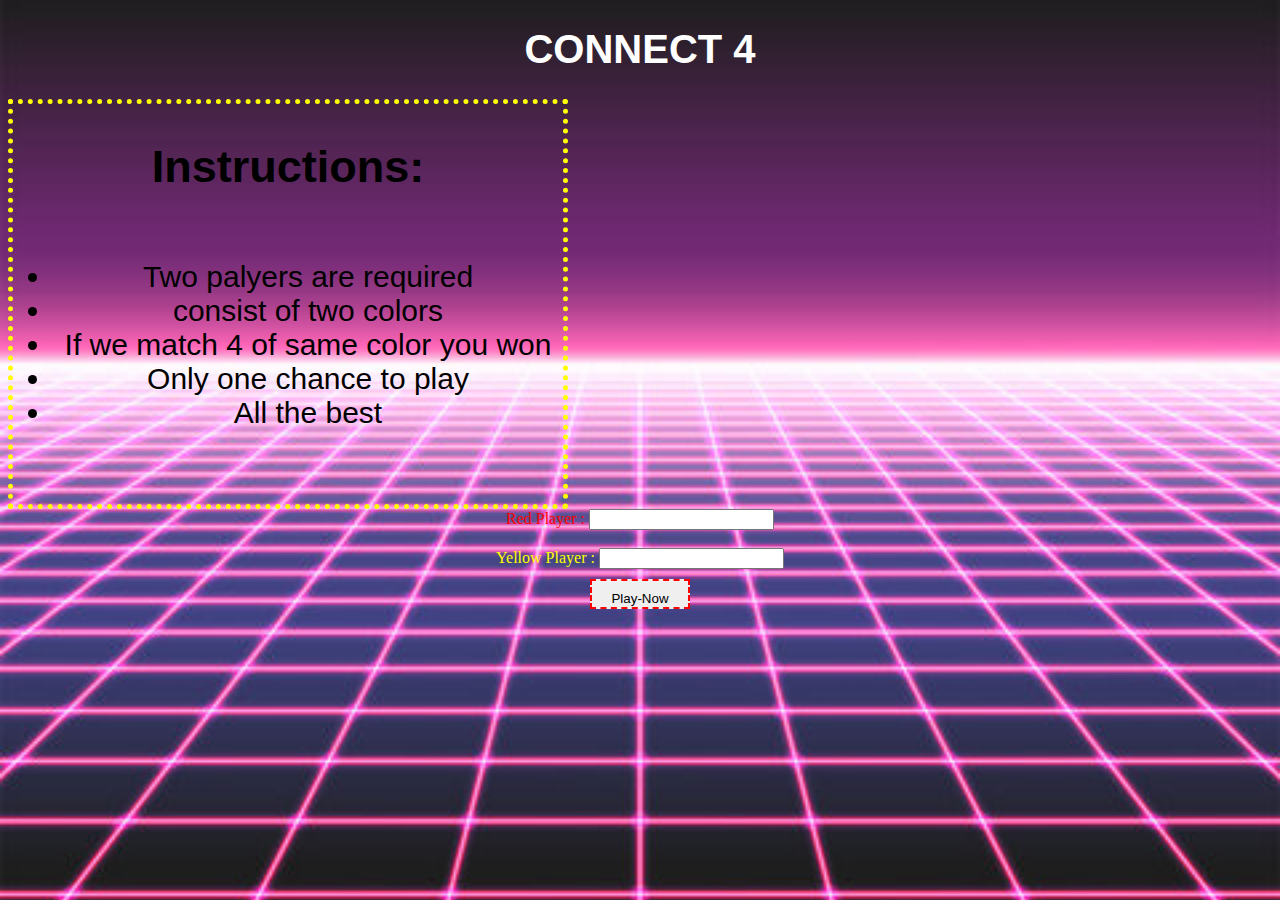
<file: front-end CA-2/index.html>
<!DOCTYPE html>
<html lang="en">
<head>
    <meta charset="UTF-8">
    <meta http-equiv="X-UA-Compatible" content="IE=edge">
    <meta name="viewport" content="width=device-width, initial-scale=1.0">
    <title>CONNECT 4</title>
    <link rel="stylesheet" href="game.css">
</head>
<body>
    <h1 class="h1">CONNECT 4</h1>
    
    <div class="abc">
        <h2 class="h2">Instructions: </h2>
        
        <ul class="ul">
            <li>Two palyers are required</li>
            <li>consist of two colors</li>
            <li>If we match  4 of same color you won</li>
            <li>Only one chance to play</li>
            <li>All the best</li>
        </ul>
    </div>
    <div class="qwe">
    <label class="rp" for="username">Red Player :</label>
    <input type="text" id="user1" name="username" required>
    <br><br>
    <label class="yp" for="username">Yellow Player :</label>
    <input type="text" id="user2" name="username">
</div>
    <footer>
    <button id="btn">Play-Now</button></footer>
    

    <script src="index.js"></script>
</body>
</html>
</file>
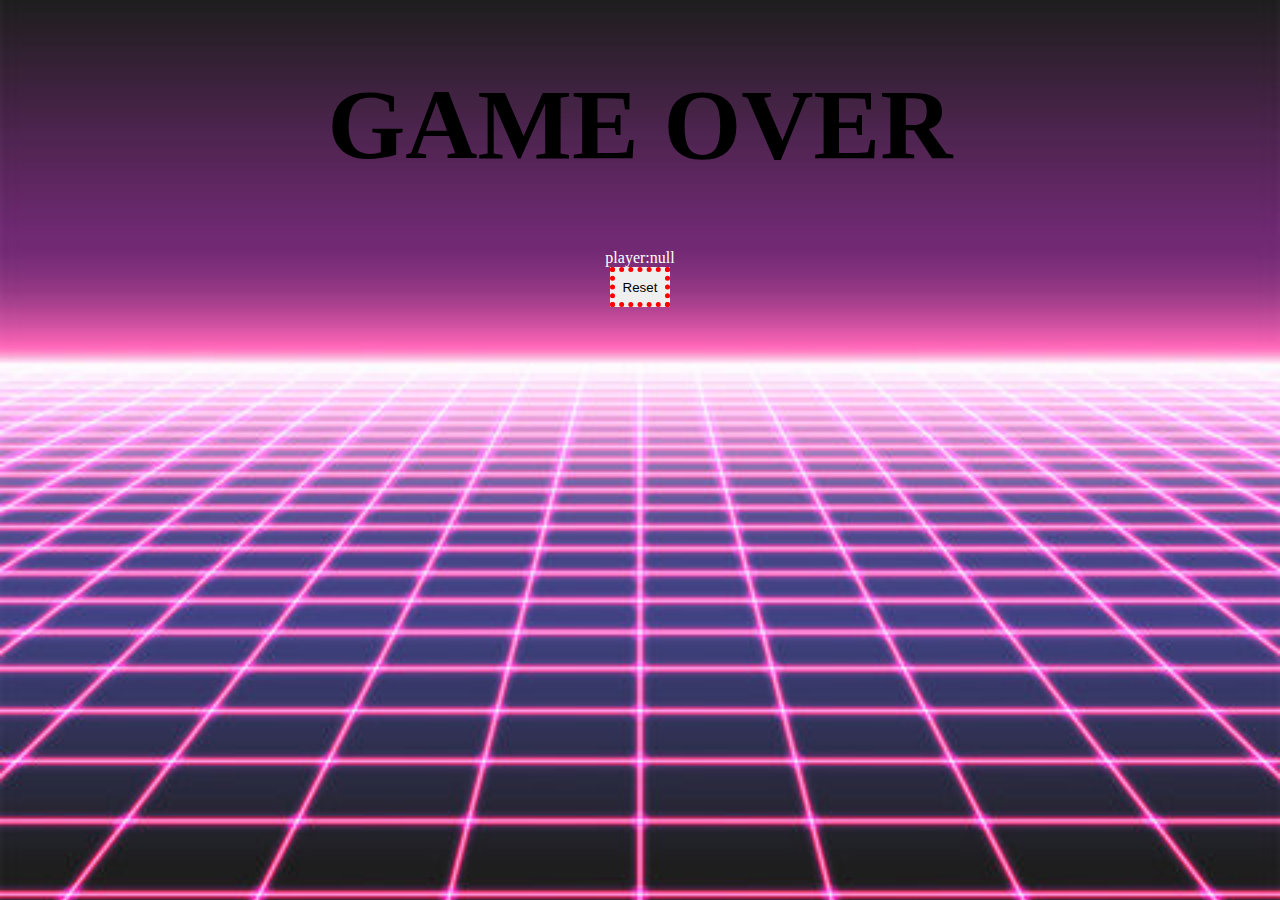
<file: front-end CA-2/gameover.html>
<!DOCTYPE html>
<html lang="en">
<head>
    <meta charset="UTF-8">
    <meta http-equiv="X-UA-Compatible" content="IE=edge">
    <meta name="viewport" content="width=device-width, initial-scale=1.0">
    <link rel="stylesheet" href="game.css">
    <title>CONNECT 4</title>
</head>  
<body>
    <h1 class="over">GAME OVER</h1>
    <div id="player">
        player:
    </div>
    <div class="reset">
        <button id="reset-btn">Reset</button></div>
    
    <script src="gameover.js"></script>
</body>
</html>
</file>
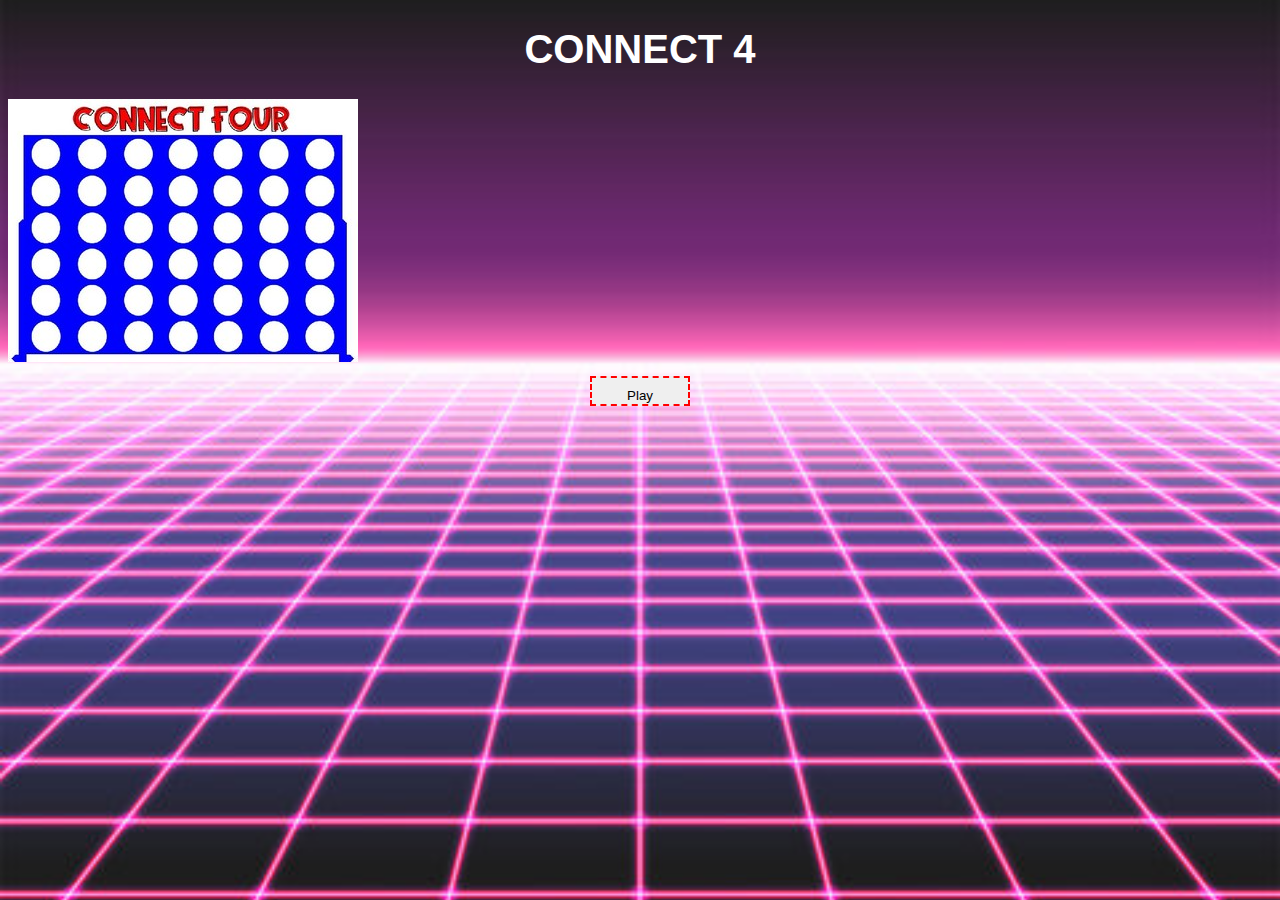
<file: front-end CA-2/strat.html>
<!DOCTYPE html>
<html lang="en">
<head>
    <meta charset="UTF-8">
    <meta http-equiv="X-UA-Compatible" content="IE=edge">
    <meta name="viewport" content="width=device-width, initial-scale=1.0">
    <title>CONNECT 4</title>
    <link rel="stylesheet" href="game.css">

</head>
<body>
    <h1 class="h1">CONNECT 4</h1>
    <div class="logo">
        <img src="./logo.img" alt=""></div>
        
    <div class="btn">
        <button id="button">Play</button>
    </div>
    

</body>
<script src="./start.js"></script>
</html>
</file>
<file: front-end CA-2/game.css>
body{
    background-image: url(./bg.img1.jpg);
    background-size: 100%;
     color: white;
     text-align: center;
}
.h1{
    text-align: center;
    font-size: 40px;
    font-family: Arial, Helvetica, sans-serif;
}

.logo{
    text-align: left;
}
#button{
    text-align: center;
    justify-content: center;
    margin: 10px;
    height: 30px;
    width: 100px;
    padding: 10px;
    border: 2px dashed red;
    cursor: pointer;

}
#btn{
    text-align: center;
    justify-content: center;
    margin: 10px;
    height: 30px;
    width: 100px;
    padding: 10px;
    border: 2px dashed red;
    cursor: pointer;

}
.abc{
    display: flex;
    flex-direction: column;
    flex-wrap: wrap;
    color: black;
    font-family: Arial, Helvetica, sans-serif;
    font-size: 30px;
    border: 5px dotted yellow;
    width: 550px;
    height: 400px;
    text-align: center;
    text-decoration: dashed white;

}
#user1,.rp{
    color: red;
}
#user2,.yp{
    color: yellow;
}
label{
    color: black;
    text-align: left;
    margin: 0 auto;
}
.over{
    font-size: 100px;
    color: black;
}
#reset-btn{
    text-align: bottom;
    height: 40px;
    width: 60px;
    border: 5px dotted red;
    cursor: pointer;
}
@media  all and (max-width:400px)  {
    body{
        background-image: url(./bg.img1.jpg);
        background-size: auto;
        width: auto;
        /* background: rgb(166, 13, 172); */
        margin-left: auto;
    }
    .ul{
        font-size: 20px;
    }
    .abc{
        height: 300px;
        width: 300px;
        text-align: center;
        justify-content: center;
    }
    .h1{
        color: aqua;

    }
    .h2{
        font-size: 30px;
        text-align: center;
    }
}
</file>
